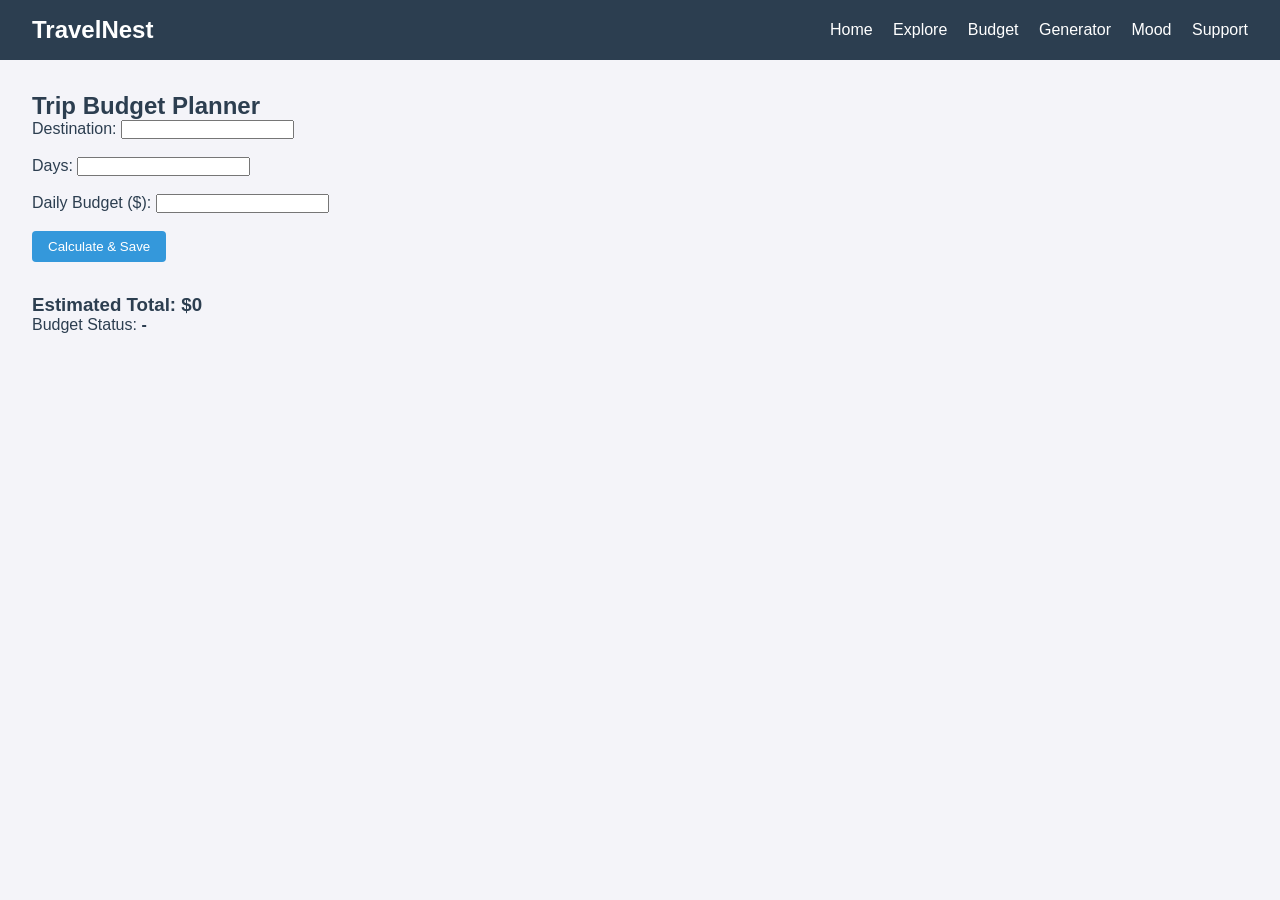
<file: budget.html>
<!DOCTYPE html>
<html lang="en">
<head>
    <meta charset="UTF-8">
    <meta name="viewport" content="width=device-width, initial-scale=1.0">
    <title>TravelNest - Budget</title>
    <link rel="stylesheet" href="style.css">
</head>
<body>
    <nav>
        <h1>TravelNest</h1>
        <div class="hamburger" id="hamburger-icon">☰</div>
        <div class="links" id="nav-links"> 
            <a href="index.html">Home</a>
            <a href="explorer.html">Explore</a>
            <a href="budget.html">Budget</a>
            <a href="generator.html">Generator</a>
            <a href="mood.html">Mood</a>
            <a href="support.html">Support</a>
        </div>
    </nav>

    <main style="padding: 2rem;">
        <h2>Trip Budget Planner</h2>
        <label>Destination: <input type="text" id="b-dest"></label><br><br>
        <label>Days: <input type="number" id="b-days"></label><br><br>
        <label>Daily Budget ($): <input type="number" id="b-daily"></label><br><br>
        <button id="calc-btn">Calculate & Save</button>

        <h3 style="margin-top: 2rem;">Estimated Total: $<span id="total-cost">0</span></h3>
        <p>Budget Status: <strong id="budget-status">-</strong></p>
    </main>

    <script src="budget.js"></script>
</body>
</html>
</file>
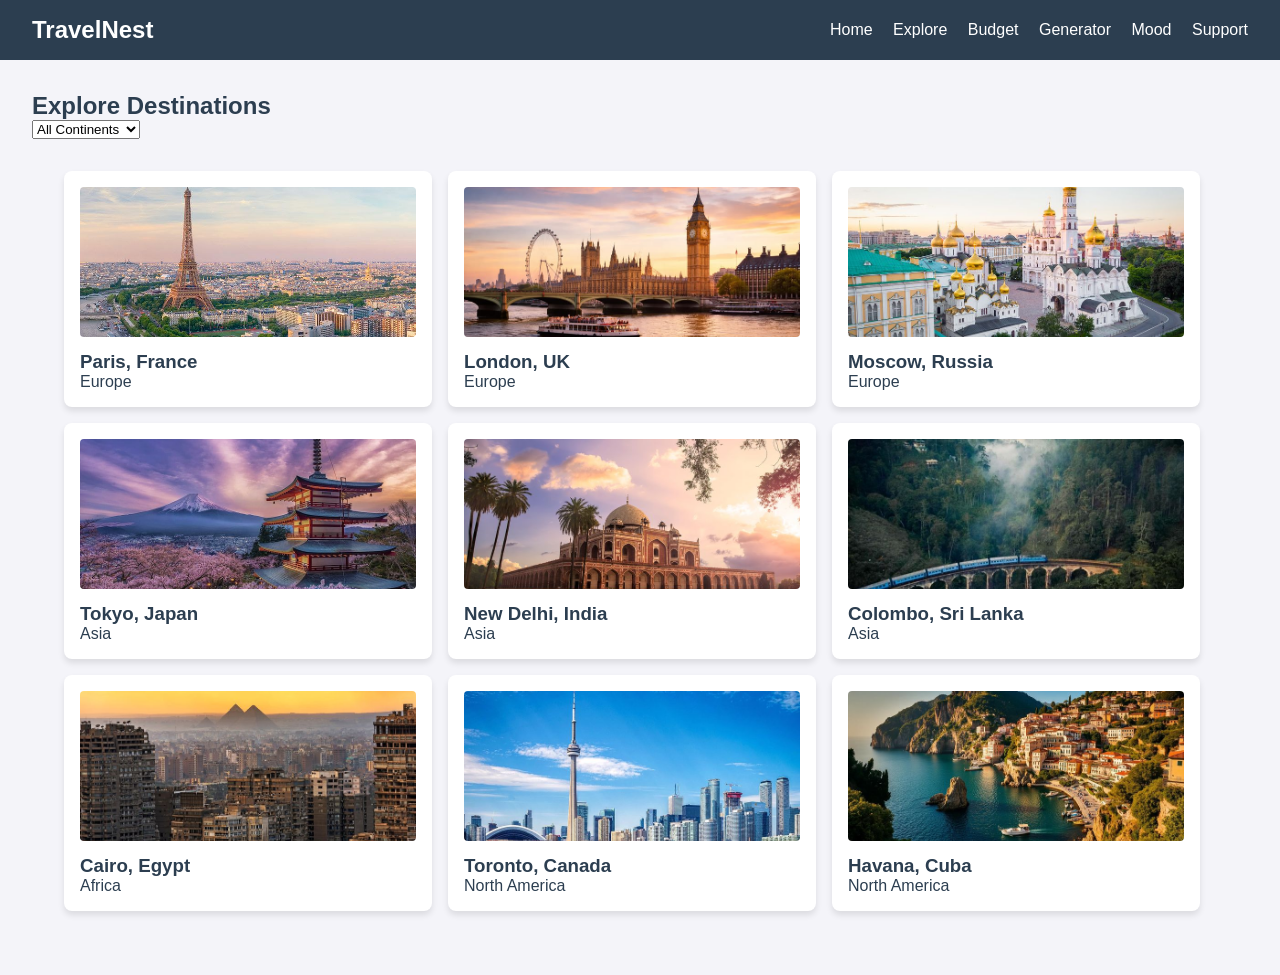
<file: explorer.html>
<!DOCTYPE html>
<html lang="en">
<head>
    <meta charset="UTF-8">
    <meta name="viewport" content="width=device-width, initial-scale=1.0">
    <title>TravelNest - Explorer</title>
    <link rel="stylesheet" href="style.css">
</head>
<body>
    <nav>
        <h1>TravelNest</h1>
        <div class="hamburger" id="hamburger-icon">☰</div>
        <div class="links" id="nav-links"> 
            <a href="index.html">Home</a>
            <a href="explorer.html">Explore</a>
            <a href="budget.html">Budget</a>
            <a href="generator.html">Generator</a>
            <a href="mood.html">Mood</a>
            <a href="support.html">Support</a>
        </div>
    </nav>

    <main style="padding: 2rem;">
        <h2>Explore Destinations</h2>
        <select id="continent-filter" aria-label="Filter by continent">
            <option value="All">All Continents</option>
            <option value="Europe">Europe</option>
            <option value="Asia">Asia</option>
            <option value="Africa">Africa</option>
            <option value="North America">North America</option>
        </select>
        
        <div id="card-container" class="card-container"></div>
    </main>
    
    <div id="dest-modal" class="modal">
        <div class="modal-content">
            <span class="close-btn" id="close-modal">&times;</span>
            <h2 id="modal-title">Destination</h2>
            <p id="modal-desc"></p>
            <h3>Attractions:</h3>
            <ul id="modal-attractions"></ul>
            <h3>Costs:</h3>
            <table id="modal-costs">
            </table>
        </div>
    </div>

    <script src="explorer.js"></script>
</body>
</html>
</file>
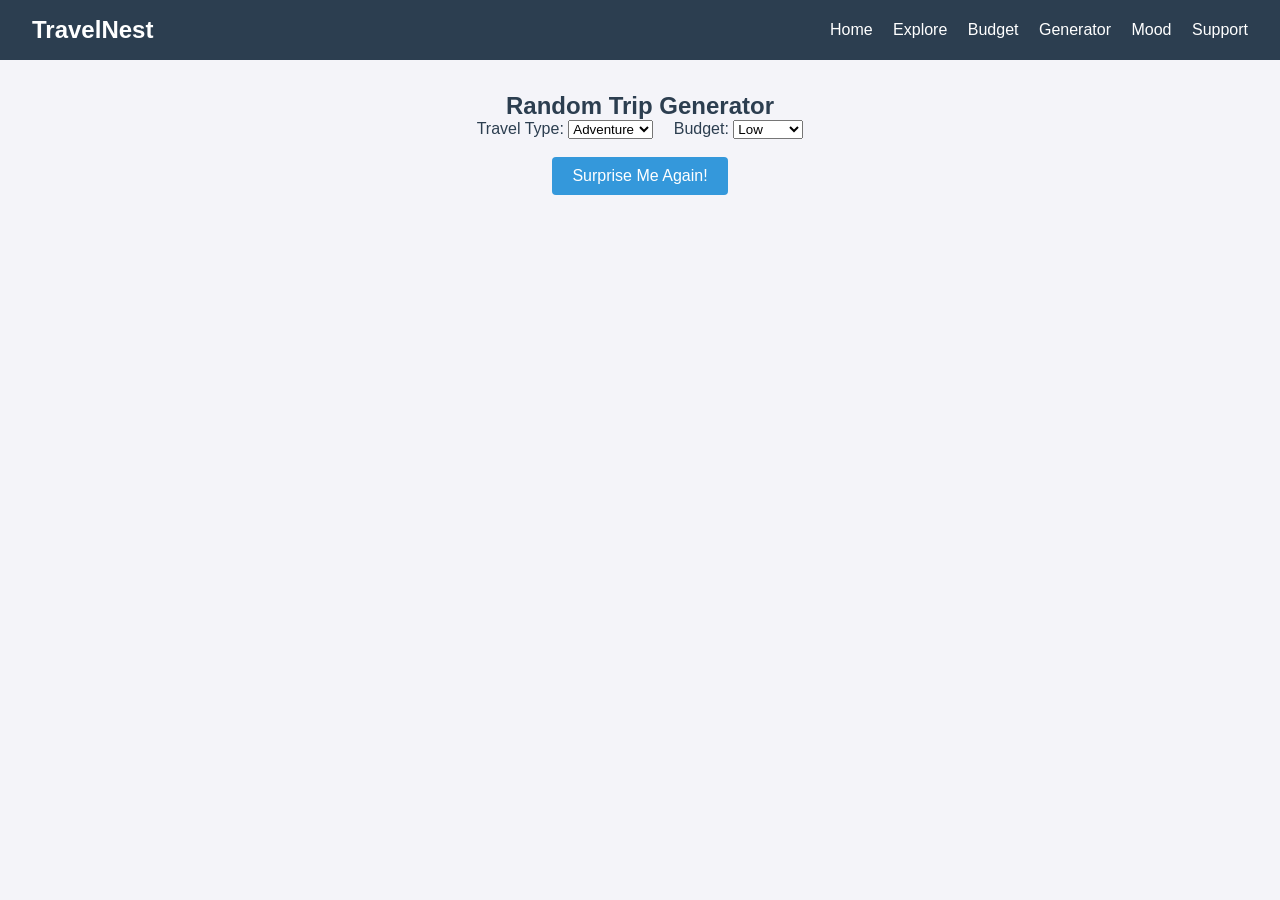
<file: generator.html>
<!DOCTYPE html>
<html lang="en">
<head>
    <meta charset="UTF-8">
    <meta name="viewport" content="width=device-width, initial-scale=1.0">
    <title>TravelNest - Generator</title>
    <link rel="stylesheet" href="style.css">
    <style>
        @keyframes pop {
            0% { transform: scale(1); }
            50% { transform: scale(1.1); }
            100% { transform: scale(1); }
        }
        .animate-pop {
            animation: pop 0.3s ease-in-out;
        }
    </style>
</head>
<body>
    <nav>
        <h1>TravelNest</h1>
        <div class="hamburger" id="hamburger-icon">☰</div>
        <div class="links" id="nav-links"> 
            <a href="index.html">Home</a>
            <a href="explorer.html">Explore</a>
            <a href="budget.html">Budget</a>
            <a href="generator.html">Generator</a>
            <a href="mood.html">Mood</a>
            <a href="support.html">Support</a>
        </div>
    </nav>

    <main style="padding: 2rem; text-align: center;">
        <h2>Random Trip Generator</h2>
        
        <label>Travel Type: 
            <select id="gen-type" aria-label="Select Travel Type">
                <option value="adventure">Adventure</option>
                <option value="relaxation">Relaxation</option>
                <option value="cultural">Cultural</option>
                <option value="nature">Nature</option>
            </select>
        </label>
        
        <label style="margin-left: 1rem;">Budget: 
            <select id="gen-budget" aria-label="Select Budget">
                <option value="low">Low</option>
                <option value="medium">Medium</option>
                <option value="high">High</option>
            </select>
        </label>
        
        <br><br>
        <button id="surprise-btn" style="padding: 10px 20px; font-size: 16px;">Surprise Me Again!</button>

        <div id="result-container" style="margin-top: 2rem; display: none;">
            <h3 id="generated-dest">Destination</h3>
            <button id="wishlist-btn" style="margin-top: 1rem;">Save to Wishlist</button>
            <p id="wishlist-msg" style="color: green; margin-top: 10px;"></p>
        </div>
    </main>

    <script src="generator.js"></script>
</body>
</html>
</file>
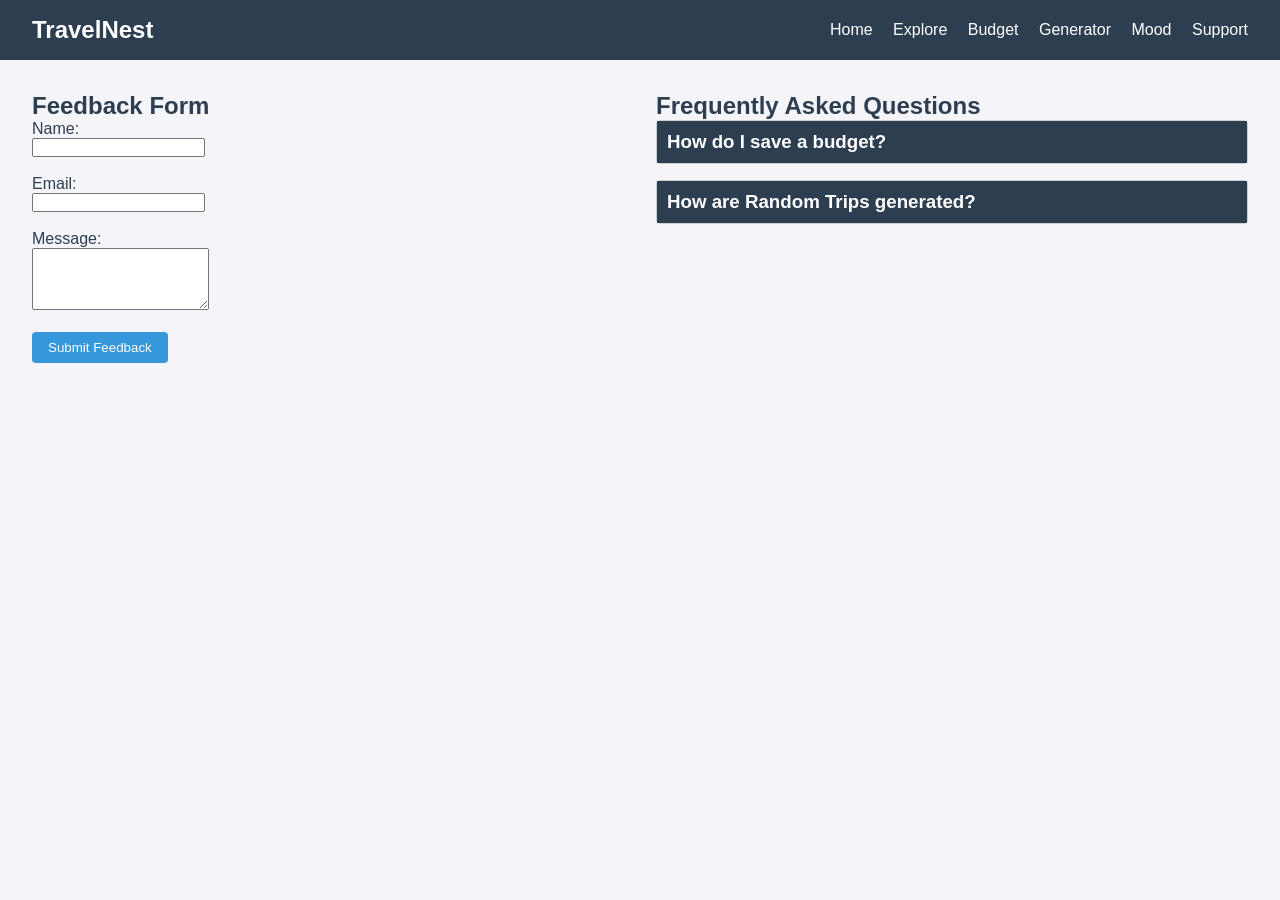
<file: support.html>
<!DOCTYPE html>
<html lang="en">
<head>
    <meta charset="UTF-8">
    <meta name="viewport" content="width=device-width, initial-scale=1.0">
    <title>TravelNest - Support</title>
    <link rel="stylesheet" href="style.css">
    <style>
        .faq-item { margin-bottom: 1rem; border: 1px solid #ccc; border-radius: 4px; }
        .faq-question { background: var(--primary-color); color: white; padding: 10px; cursor: pointer; margin: 0; }
        .faq-answer { display: none; padding: 10px; background: white; }
    </style>
</head>
<body>
    <nav>
        <h1>TravelNest</h1>
        <div class="hamburger" id="hamburger-icon">☰</div>
        <div class="links" id="nav-links"> 
            <a href="index.html">Home</a>
            <a href="explorer.html">Explore</a>
            <a href="budget.html">Budget</a>
            <a href="generator.html">Generator</a>
            <a href="mood.html">Mood</a>
            <a href="support.html">Support</a>
        </div>
    </nav>

    <main style="padding: 2rem; display: flex; gap: 2rem; flex-wrap: wrap;">

        <section style="flex: 1; min-width: 300px;">
            <h2>Feedback Form</h2>
            <form id="feedback-form">
                <label>Name:<br><input type="text" id="fb-name" required></label><br><br>
                <label>Email:<br><input type="email" id="fb-email" required></label><br><br>
                <label>Message:<br><textarea id="fb-message" rows="4" required></textarea></label><br><br>
                <button type="submit">Submit Feedback</button>
            </form>
            <p id="fb-status" style="color: green; margin-top: 10px;"></p>
        </section>

        <section style="flex: 1; min-width: 300px;">
            <h2>Frequently Asked Questions</h2>
            
            <div class="faq-item">
                <h3 class="faq-question">How do I save a budget?</h3>
                <div class="faq-answer">Navigate to the Budget page, fill out the form, and click "Calculate & Save".</div>
            </div>
            
            <div class="faq-item">
                <h3 class="faq-question">How are Random Trips generated?</h3>
                <div class="faq-answer">We filter our internal database based on your preferred travel type and budget.</div>
            </div>
        </section>
    </main>

    <script src="support.js"></script>
</body>
</html>
</file>
<file: style.css>
:root {
  --primary-color: #2c3e50;
  --secondary-color: #3498db;
  --bg-color: #f4f4f9;
}

/* Smooth Scrolling */
html {
  scroll-behavior: smooth; 
}

/* Global Reset */
* {
  margin: 0;
  padding: 0;
  box-sizing: border-box;
  font-family: Arial, sans-serif;
}

/* Body */
body {
  background-color: var(--bg-color);
  color: var(--primary-color);
}

/* Navigation */
nav {
  display: flex;
  justify-content: space-between;
  align-items: center;
  background-color: var(--primary-color);
  padding: 1rem 2rem;
  color: white;
}

nav a {
  color: white;
  text-decoration: none;
  margin-left: 1rem;
  transition: color 0.3s ease;
}

nav a:hover {
  color: var(--secondary-color);
}

/* Hero Section */
.hero {
  display: grid;
  grid-template-columns: 1fr 1fr;
  gap: 2rem;
  padding: 4rem 2rem;
  background-color: white;
}

/* Cards */
.card-container {
  display: flex;
  flex-wrap: wrap;
  gap: 1rem;
  padding: 2rem;
}

.card {
  background: white;
  padding: 1rem;
  border-radius: 8px;
  box-shadow: 0 4px 6px rgba(0,0,0,0.1);
  cursor: pointer;
  width: calc(33.333% - 1rem);
  transition: transform 0.3s ease, box-shadow 0.3s ease;
}

.card:hover {
  transform: translateY(-5px);
  box-shadow: 0 6px 12px rgba(0,0,0,0.15);
}

/* Modal */
.modal {
  display: none;
  position: fixed;
  top: 0; 
  left: 0; 
  width: 100%; 
  height: 100%;
  background: rgba(0,0,0,0.5);
  justify-content: center;
  align-items: center;
}

.modal-content {
  background: white;
  padding: 2rem;
  border-radius: 8px;
  max-width: 500px;
}

.close-btn {
  float: right;
  cursor: pointer;
  font-weight: bold;
}

/* Buttons */
button {
  background-color: var(--secondary-color);
  color: white;
  border: none;
  padding: 0.5rem 1rem;
  border-radius: 4px;
  cursor: pointer;
  transition: background-color 0.3s ease;
}

button:hover {
  background-color: #2980b9;
}

/* Footer */
footer {
  text-align: center;
  padding: 2rem;
  background-color: var(--primary-color);
  color: white;
  margin-top: 2rem;
}

/* Hamburger Menu Icon  */
.hamburger {
  display: none;
  font-size: 28px;
  cursor: pointer;
  color: white;
  user-select: none;
}

/* Responsive Media Queries */
@media (max-width: 768px) {
  .hero {
    grid-template-columns: 1fr;
  }
  .card {
    width: 100%;
  }
  nav {
    flex-direction: column;
    gap: 1rem;
  }
}

/* Table Styles */
#modal-costs {
  width: 100%;
  border-collapse: collapse;
}

#modal-costs th, #modal-costs td {
  border: 1px solid #ccc;
  padding: 8px;
  text-align: left;
}
</file>
